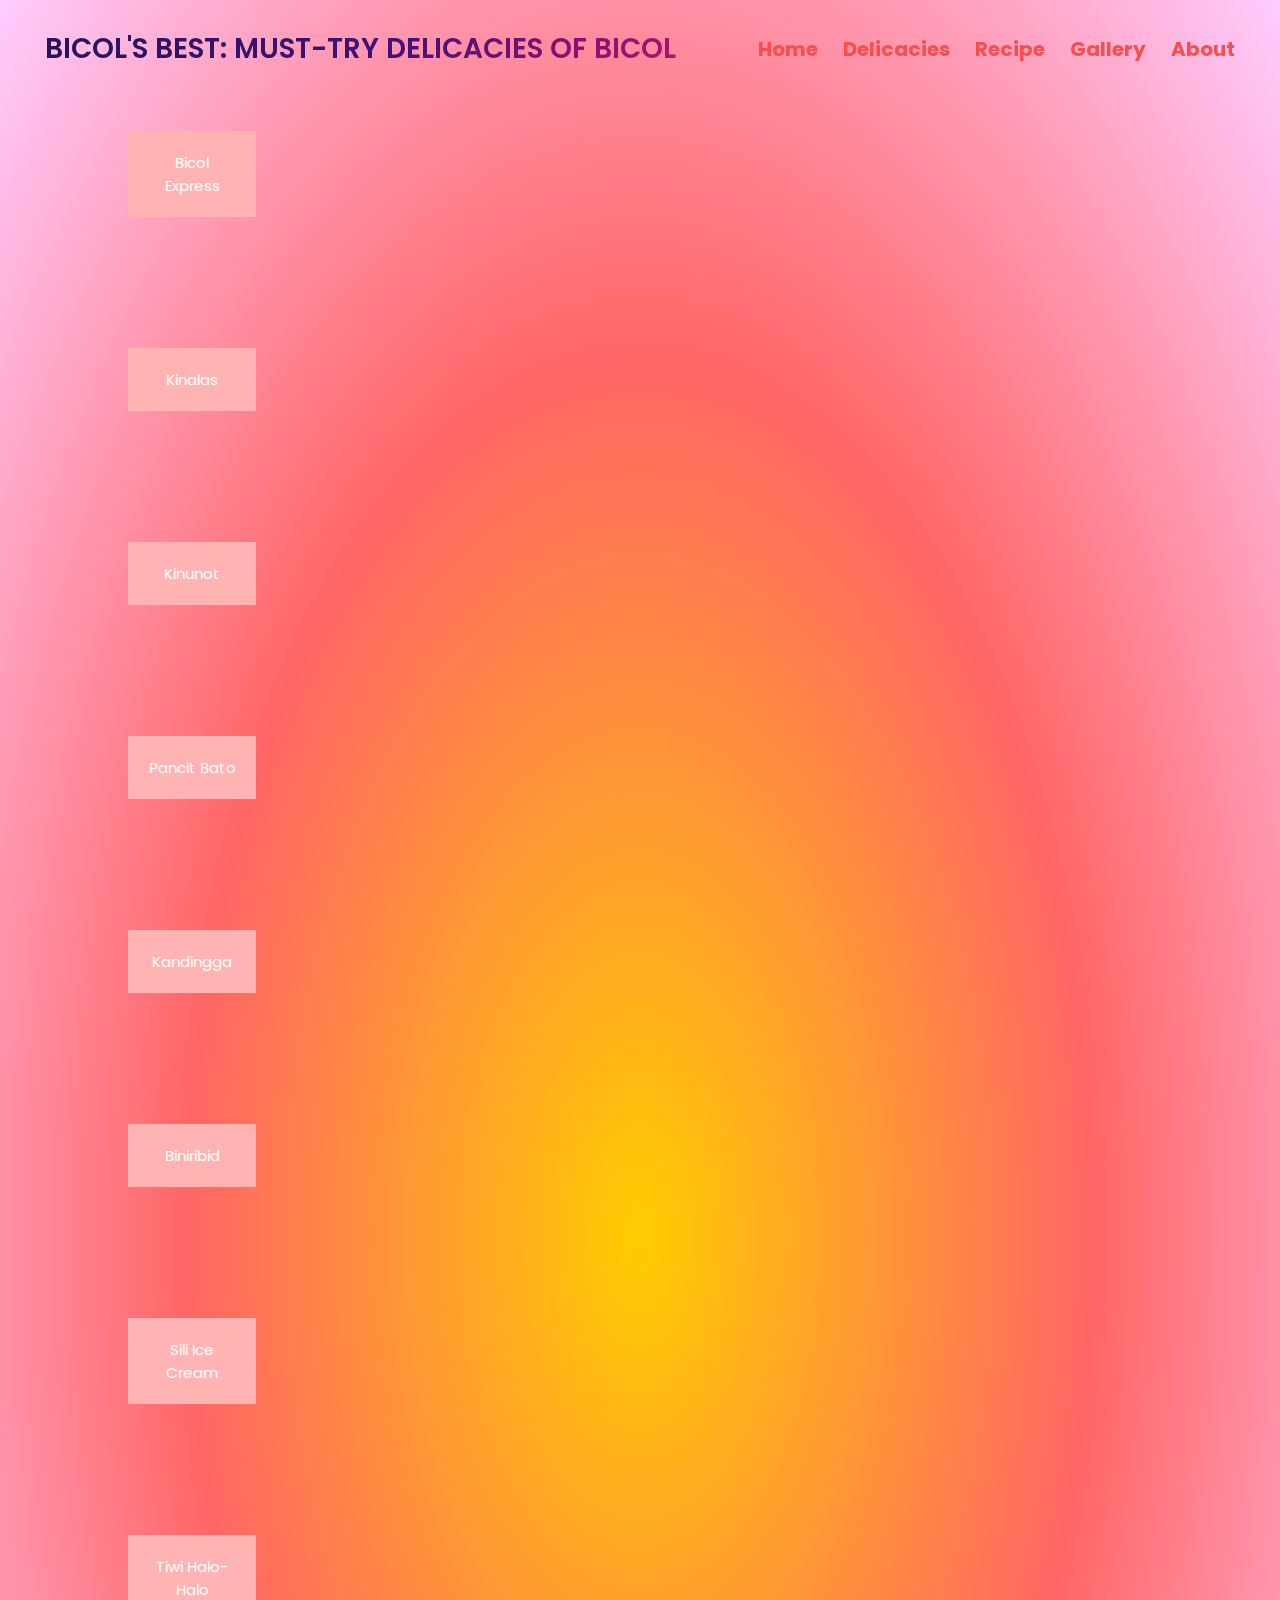
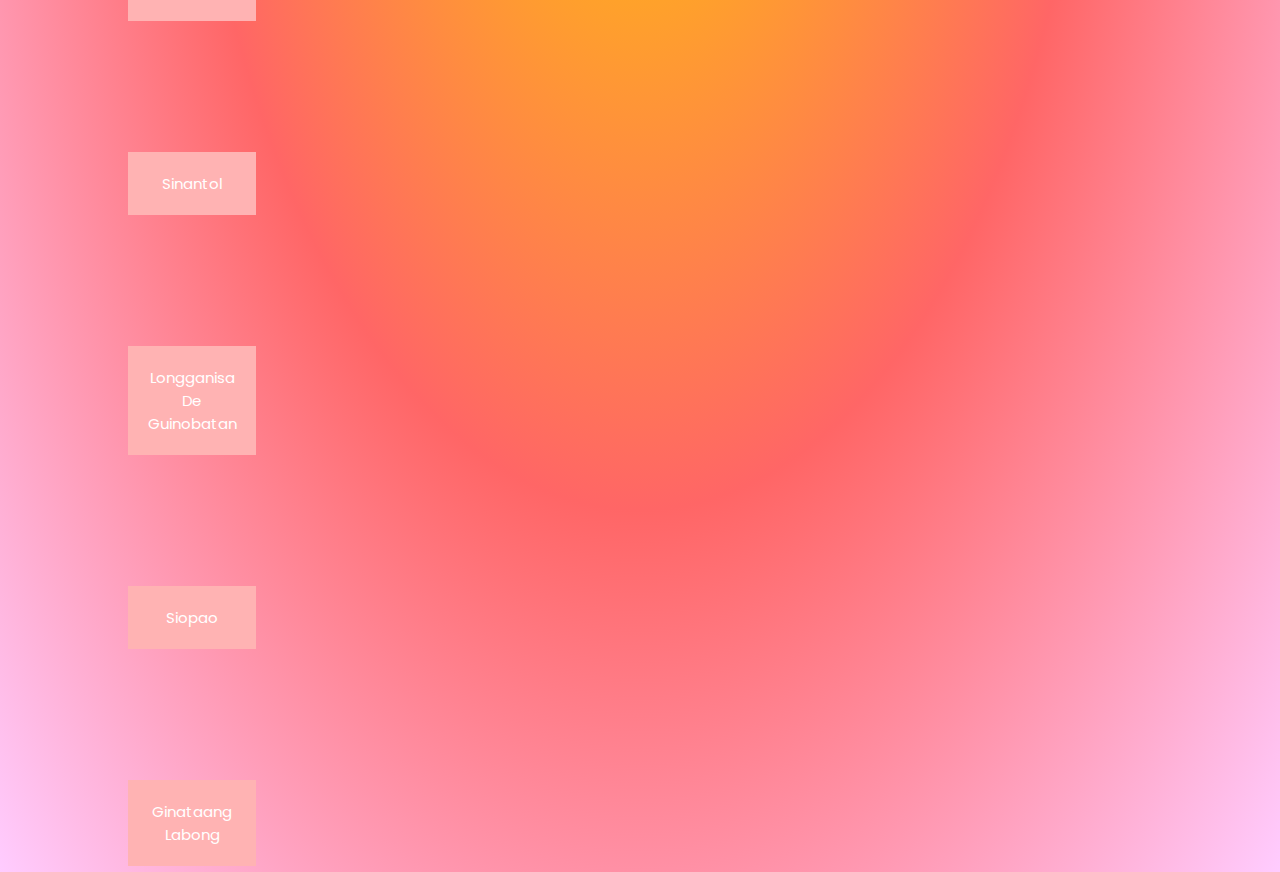
<file: recipe (1).html>
<!DOCTYPE html>
<html lang="en">
<head>
    <meta charset="UTF-8">
    <meta name="viewport" content="width=device-width, initial-scale=1.0">
    <title>Bicol's Best</title>
    <link rel="icon" type="img/x-icon" href="https://www.pngall.com/wp-content/uploads/8/Chilli-Pepper-PNG-Images.png">
    <link rel="stylesheet" href="recipe.css">
    <link rel="stylesheet" href="https://cdnjs.cloudflare.com/ajax/libs/font-awesome/5.15.3/css/all.min.css"/>
    <link href="https://fonts.googleapis.com/icon?family=Material+Icons" rel="stylesheet">
    <link href="https://fonts.googleapis.com/css?family=Raleway:200" rel="stylesheet">
    <link href="https://unpkg.com/aos@2.3.1/dist/aos.css" rel="stylesheet">
    <script src="https://unpkg.com/aos@2.3.1/dist/aos.js"></script>
</head>

<body>
    <nav class="navbar">
        <div class="content">
          <div data-aos="fade-right" data-aos-delay="300" class="logo">
            <a href="#" class="animate-charcter">bicol's best: must-try delicacies of bicol</a></div>
          
          <ul class="menu-list">
            <div data-aos="fade-right" data-aos-delay="400" class="icon cancel-btn">
              <i class="fas fa-times"></i>
            </div>
            <li></li>
            <li><a data-aos="fade-up" data-aos-anchor-placement="top-bottom" data-aos-delay="500"  href="index.html"><b>Home</b></a></li>
            <li><a data-aos="fade-up" data-aos-anchor-placement="top-bottom" data-aos-delay="1000" href="delicacies.html"><b>Delicacies</b></a></li>
            <li><a data-aos="fade-up" data-aos-anchor-placement="top-bottom" data-aos-delay="1500" href="recipe.html"><b>Recipe</b></a></li>
            <li><a data-aos="fade-up" data-aos-anchor-placement="top-bottom" data-aos-delay="2000" href="gallery.html"><b>Gallery</b></a></li>
            <li><a data-aos="fade-up" data-aos-anchor-placement="top-bottom" data-aos-delay="2500" href="about.html"><b>About</b> </a></li>
          </ul>
          <div class="icon menu-btn">
            <i class="fas fa-bars" style="font-size:48px;color:hotpink"></i>
          </div>
        </div>
      </nav>
    
      <script>
        const body = document.querySelector("body");
        const navbar = document.querySelector(".navbar");
        const menuBtn = document.querySelector(".menu-btn");
        const cancelBtn = document.querySelector(".cancel-btn");
        menuBtn.onclick = ()=>{
          navbar.classList.add("show");
          menuBtn.classList.add("hide");
          body.classList.add("disabled");
        }
        cancelBtn.onclick = ()=>{
          body.classList.remove("disabled");
          navbar.classList.remove("show");
          menuBtn.classList.remove("hide");
        }
        window.onscroll = ()=>{
          this.scrollY > 20 ? navbar.classList.add("sticky") : navbar.classList.remove("sticky");
        }
      </script>
  <script>
      AOS.init({
          duration: 800,
          offset:150,
      });
  </script>




<div class="grids">
<div class="contents">
  <p></p>
  </div>
  <button class="collapsible">Bicol Express</button>
  <div class="contents">
  <ul>  <p>Ingredients: </p>
  <li> 2 lbs. pork belly sliced into strips </li>
  <li> 2 cups coconut milk </li>                              
  <li> 2 cups coconut cream </li>                                
  <li> 1/2 cup shrimp paste bagoong alamang</li>                             
  <li> 4 cloves garlic crushed </li>                                
  <li> 6 pieces Thai chili pepper chopped </li>                                
  <li> 1 thumb ginger minced </li>                                
  <li> 1 piece onion chopped </li>                                
  <li> 1 pieces Serrano pepper sliced </li>                                
  <li> 1 cup water optional </li>
          </ul>
          <br>
  <ol>
    <p>Instructions:</p>
  <li> Combine ginger, garlic, onion, Thai chili pepper, pork, and coconut milk in a pan. 
  Mix well. Cover the pan and turn the heat to on. Let the mixture boil.</li>
  <li> Remove the cover. Stir. Add half of the bagoong and pour around 1 cup of coconut 
    cream and a cup of water. Stir and adjust the heat to low. Cook until the sauce reduces 
    to a quarter (around 50 minutes).</li>
  <li> Add the remaining coconut cream and bagoong alamang (as needed). Also add the Serrano 
  peppers. Continue cooking in low heat until the sauce thickens. </li>	                            
  <li> Transfer to a serving plate and serve with warm rice. </li>
          </ol>
  </div>
</div>

<div class="grids">
  <div class="contentss">
    <button class="collapsible">Kinalas</button>
    <div class="contents">
      <p>Ingredients: </p>
<li> 500g medium thickness fresh yellow noodles (Shanghai Noodles) </li>                                                               
<li> 2kg beef leg bones with meat </li>	                             
<li> 500g beef tendons </li>	                             
<li> 2 tbsp peppercorn </li>	                             
<li> 2 tbsp sea salt </li>	                             
<li> 3 pcs white onion, quartered </li>  	                             
<li> water </li>                               
<li> 3 cups shrimp stock (you can also use shrimp heads to make your own) </li>
<li> 2 tbsp fish sauce </li>
<li> 1/2cup corn-starch </li>
<li> 2 tbsp soy sauce </li>
<li> 2 tbsp vinegar </li>
<li> 1 tbsp sesame oil </li>
<li> 4 tbsp dried shrimp / hibe, powdered (using coffee grinder) </li>
<li> 4 cloves garlic, minced </li>
<li> 1 medium shallot, minced </li> 
<li> Salt </li>
<li> oil </li>
<li> spring onions, chopped </li>
<li> calamansi (optional) </li>
<li> birds eye chilies (optional) </li>
</ul>
  <p>Instructions: </p>
  <ol>
  <li> In a pot combine beef leg bones and beef tendons and add water enough to cover the meat. Bring it to a boil and leave it boiling for 5 minutes. </li>
  <li> Drain the pot and rinse the meat with running cold water to remove the scum. Set aside the meat. </li>
  <li> In the same pot place the meat back together with all other soup ingredients, pour enough water to cover the meat then cover and bring to a boil. Simmer in low heat for 2 hours, during this process add water if necessary do not let it dry. </li>
  <li> Using a colander separate the liquid into a separate pot and set aside the tendons and beef leg.
  </li>
  <li> Meanwhile remove/extract the meat from the beef leg then set it aside, cut it into bite sized pieces. </li>
  <li> Place the bones without the meat together with tendons back into the pot, continue to simmer the stock for 1 more hour, season with sea salt if necessary. </li>
  <li> Remove the tendons then cut them into bite sized pieces, combine it with the beef meat.
  Continue to simmer gently while preparing the rest of the dish.
  </li>
  <li> In a deep pan add oil then sauté garlic and shallots. Cook in low heat until shallots are soft. </li>
  <li> Add the powdered dried shrimps then continue to sauté for 2 minutes or until really fragrant. </li>
  <li> In a bowl combine all remaining gravy ingredients together and mix until free of lumps. Pour into the pan, let it boil and simmer until thick in consistency. Turn off the heat then set it aside. </li>

  <li> Cook noodles according to packet instructions, drain then place in serving bowls. </li>
  <li> Place noodles in a bowl, add some of the tendons and beef then ladle some hot soup, top it a good amount of gravy then garnish with spring onions. </li>
  </ol>
</div>


<div class="grids">
  <div class="contentss">
    <button class="collapsible">Kinunot</button>
    <div class="contents">
      <ul><p>Ingredients: </p>
        <li> 1/2 kg pagi </li>
        <li> 1 coconut grated (set aside the kakang gata) </li>
        <li> 1 cup malunggay </li>
        <li> 1 medium sized onion, sliced </li>
        <li> 3 cloves garlic, crushed </li>
        <li> small ginger, crushed </li>
        <li> 3/4 cup vinegar </li>
        <li> 5 pcs siling haba, sliced</li>
        <li> 2 siling labuyo </li>
        <li> salt and pepper </li>
        </ul>
    <p>Instructions: </p>
    <ol>
      <li> Boil the cut pagi and ginger  for 10-15 minutes or until meat can be easily pulled from the cartilages. (Tip: Adding ginger takes the “lansa” / strong fishy taste off seafood dishes) </li>
      <li> Drain the water and let it cool. Peel skin off and flake the pagi by pulling the meat from its cartilages. </li>
      <li> Combine pagi flakes, vinegar, garlic, salt and pepper in a bowl. Add the pagi flakes to the marinade.Completely drain off vinegar after an hour. </li>
      <li> In a medium heat, combine coconut cream, garlic, onion, salt and pepper.  Stir continuously. After about 5 minutes, add the pagi flakes and malunggay. Simmer until coconut milk is almost dry. </li>
      <li> Add the kakang gata (thick coconut cream), sliced siling haba and siling labuyo (you can adjust the proportions to suit the hotness of your dish. Simmer again until coconut cream is thick and almost dry. </li>
      <p>Tip: Always add the kakang gata just before the dish is done. DO NOT add corn starch or flour just to thicken – its a major sin in cooking gata dishes. </p>
      </ol>
    </div>
  </div>

  <div class="grids">
    <div class="contentss">
      <button class="collapsible">Pancit Bato</button>
      <div class="contents">
        <ul><p>Ingredients: </p>
          <li> 500 grams Pancit Bato dried noodles </li>
          <li> 2 cups pork boiled, cut into strips </li>
          <li> 1 cup medium size shrimp shelled </li>
          <li> 6 cloves garlic minced </li>
          <li> 1 white onion chopped </li>
          <li> 1 pc carrot sliced </li>
          <li> 1 pc red bell pepper cut into strips </li>
          <li> 1 cup snow peas sitsaro, stringed </li>
          <li> 1 cup green beans sliced </li>
          <li> 1 cup cabbage shredded </li>
          <li> 4 Tbsp. patis fish sauce </li>
          <li> 4 Tbsp. soy sauce </li>
          <li> 1/8 tsp. ground black pepper or to taste </li>
          <li> cooking oil </li>
          <li> liquid seasoning to taste</li>
          <li> kalamansi as condiment </li>
                      </ul>
    <ol><p>Instructions: </p>
      <li> Boil the pork, drain and cut into strips. Bring the pork broth to a boil and add in the shrimp shells and head. Remove the shells and head from the broth and reserve the liquid for late use. </li>
      <li> In a large wok, heat oil and saute onion and garlic until aromatic. Add in pork and shrimp and saute for 3 minutes. </li>
      <li> Pour the soy sauce, patis and black pepper and saute for another 3 minutes. Pour 8 cups of pork and shrimp broth. Bring to a boil and simmer for another 5 minutes. </li>
      <li> Add in the noodles and cover. Simmer for about 5 to 8 minutes or until the dried noodles have absorbed most of the broth. You can add more water if it too dry. </li>
      <li> Next is add in the vegetables and cook for another 3 minutes or until the vegetables are cooked. Stir until all the ingredients are well mixed. Season with liquid seasoning according to our desired amount and taste. </li>
      <li> Transfer to a serving dish and serve with calamansi and patis as condiment. </li>
    </ol>
  </div>
</div>

     
    <div class="grids">
        <div class="contentss">
          <button class="collapsible">Kandingga</button>
          <div class="contents">
            <ul><p>Ingredients: </p>
            <li> pcs pork heart</li>
<li> 300g pork lungs</li>
<li>500g pork neck, skin on</li>
<li>8 cloves garlic, minced</li>     
<li>1 large red onion, minced</li>
<li>
  4 pcs bay leaves
</li>
<li> 1 large red capsicum, finely diced</li>
<li>1 1/2 cup cups cane vinegar </li>
<li> 1/2 cup coconut cream </li>
<li> 1 cup coconut milk </li>
<li>  1 cup coconut milk</li>
<li> 4 pcs birds eye chillies, finely chopped </li>
<li> 2 stalks lemongrass</li>
<li>fish sauce </li>
<li>salt</li>
<li>freshly ground black pepper</li>
<li>oil</li>
</ul>
<ol><p>Instructions: </p>
                  <li>In a pot, add pork cheeks, heart and lungs, lemongrass, 1 cup of vinegar, 1 tbsp salt and enough water to cover the meat. Bring to a boil and cook for 30-40 minutes until meat is tender but not fully cooked.
                    Remove meat, let it cool down then dice the meat finely, set aside.</li>
<li>In a heavy pan, heat oil and sauté garlic and onions.</li>
<li>Add the chopped meat, birds eye chillies and bay leaves, stir fry for 10 minutes.</li>
<li>Add capsicums, 1/2 cup of vinegar and coconut milk, bring to a boil and simmer in high heat until sauce thickens. Add more vinegar if you want it more sour.
  Add coconut cream then season with fish sauce and lots of freshly ground black pepper. Simmer for 2 minutes then serve.</li>
                  </ol>
              </div>
          </div>


          <div class="grids">
            <div class="contentss">
              <button class="collapsible">Biniribid</button>
              <div class="contents">
                <ul><p>Ingredients: </p>
                  <ul>
                    <p>For the pilipit dough: </p>
                    <li> 2cups glutinous rice flour
                    </li>
                    <li> ½ cup all-purpose flour </li>
                    <li> 1 cup water </li>
                    <p>For the sugar coating: </p>
                    <li> 1 ½ cup sugar </li>
                                    </ul>
                  
                    <ol>  <p>Instructions: </p>
                    <li> In a large bowl, add the glutinous rice flour and all-purpose flour. Mix well. Gradually add a cup of water while mixing until you achieve the right consistency. Knead the dough until smooth. </li>
                    <li> Take a spoonful of dough and shape it in any way you want. In this recipe, you may roll the dough into a log shape, connect the end and then twist to form a number 8 shape. </li>
                    <li> Heat some oil for deep-frying. Fry the twisted doughnuts using low heat. You can fry in large batches but make sure to leave some space in between the doughnuts to prevent them from sticking to each other. If it sticks, separate them using a stick. Flip the doughnuts to cook the other side. The pilipit is cooked when it turns light brown in color. Transfer them to a strainer or paper towel to drain excess oil.</li>
                    <li> Heat a pan under low heat and add the sugar. Let the sugar melt until it caramelizes. What we need to achieve is an amber color. </li>
                    <li> Coat each fried pilipit with the caramelized sugar. Keep the heat on (use very low heat) so the sugar will not solidify. </li>
                    <li> Place the finished pilipit in a greased tray or on a banana leaf and let the caramel coating set. Enjoy! </li>
                    </ol>
                </div>
            </div>

        
            <div class="grids">
              <div class="contentss">
                <button class="collapsible">Sili Ice Cream</button>
                <div class="contents">
                  <ul><p>Ingredients: </p>
                   <li>1 cup heavy cream (Alternatively: all purpose cream), chilled</li> 
<li>1 cup coconut cream (chilled)</li>
<li>1 cup condensed milk, adjust if you want it sweeter (chilled)</li>
<li>2-4 cups ripe sweet strawberries (pureed, chilled)</li>
<li>1/8 tsp salt (just a pinch) to even out sweetness</li>
<li>Some fresh siling labuyo, chopped, seeds included (you only need a pinch, just keep the leftover in a container for other use)
  coconut cream can be purchase in any supermarket in tin cans.</li>
                  </ul>
                  <ol> <p>Instructions: </p>
                    <li>Chopped siling labuyo, and grind it using a blender, until it becomes powder. You may have plenty of leftovers because you only need a pinch of sili powder depending on your taste buds.</li>
                    <li>In a mixing bowl, combine the heavy cream or thick cream, coconut cream, condensed milk, sugar, fresh pureed strawberries and salt and a pinch of siling labuyo powder (about 1 tsp).</li>
                    <li>Beat using an electric mixer until smooth. A foam or small bubbles will appear on top. About 10 minutes or more, with interval stop (not to overheat your handmixer)
                     the mixture in airtight container (Airtight means not allowing air to pass in or out, so that the texture of the ice cream will be soft & smooth.)</li>
                    <li>Place it inside the freezer for about two (4-8) hours or maybe more.</li>
                    <li>Serve and enjoy!</li>
                  </ol>
                </div>
              </div>


              <div class="grids">
                <div class="contentss">
                  <button class="collapsible">Tiwi Halo-Halo</button>
                  <div class="contents">
                    <ul><p>Ingredients: </p>
              <li>2 cups of shaved ice</li>
              <li>1 ripe large banana</li>
              <li>1 cup young shredded coconut, fresh or bottled</li>
              <li>1/2 cup sweet corn or chickpeas (garbanzos)</li>
              <li>2 cups evaporated milk</li>
              <li>1 cup firm gelatin set into a gel and cut into 1/2 inch cubes</li>
              <li>2 ripe mangoes</li>
              <li>1 cup ripe jackfruit</li>
              <li>1 cup cooked sweet yams or (ube halaya)</li>
              <li>4 scoops of favorite ice cream</li>
              <li>1/2 cup rice pop</li>
              <ol> <p>Instructions: </p>
                <li>Peel mangoes and slice into half-inch cubes.</li>
                <li>Divide each ingredient into 4 equal parts. Get 4 tall glasses, then place each ingredients layer by layer.</li>
                <li>Put the one-half cup of shaved ice to each glass.</li>
                <li>Pour a quarter of milk evap over shaved ice to each glass.</li>
                <li>Put a scoop of ice cream on top</li>
                <li>Drizzle some nuts or rice crispies on top of the ice cream.</li>
              </ol>
              </div>
                </div>
                
                <div class="grids">
                  <div class="contentss">
                    <button class="collapsible">Sinantol</button>
                    <div class="contents">
                      <ul><p>Ingredients: </p> 
<li>4 pieces santol peeled and seeds removed</li>
<li>1/4 lb. ground pork</li>
<li>3 cups coconut cream</li>
<li>2 pieces long green pepper siling pansigang sliced crosswise</li>
<li>5 pieces Thai chili or siling labuyo</li>
<li>3 tablespoons shrimp paste</li>
<li>1 medium red onion minced</li>
<li>3 cloves garlic crushed</li>
<li>3 tablespoons cooking oil</li>
                      </ul>
<ol><p>Instructions: </p>
  <li>Mince (cut into very small pieces) the santol using a food processor. Note: you can also do it manually, if preferred.</li>
  <li>Place the minced santol in the middle of a cheese cloth. Secure the santol inside the cloth and then wring until all the liquid comes out. Set aside.</li>
  <li>Heat oil in a pan. Saute garlic and onion.</li>
  <li>Once the onion starts to get translucent, add the ground pork. Continue to cook until the pork turns light brown.</li>
  <li>Add the minced santol. Cook for 3 to 5 minutes.</li>
  <li>Pour coconut milk into the pan. Let boil. Stir and cover the pan. Continue to cook in medium heat until the liquid reduces to half.</li>
  <li>Pour coconut milk into the pan. Let boil. Stir and cover the pan. Continue to cook in medium heat until the liquid reduces to half.</li>
  <li>Add shrimp paste, siling pansigang, ang Thai chili. Stir. Continue to cook until the liquid completely evaporates.</li>
  <li>Transfer to a serving plate. Serve.</li>
  <li>Share and enjoy!</li>
</ol></div>
</div>
                        

<div class="grids">
  <div class="contentss">
    <button class="collapsible">Longganisa De Guinobatan</button>
    <div class="contents">
      <ul><p>Ingredients: </p>
        <li>500 grams pork meat, chopped</li>
        <li>200 grams pork fat, chopped</li>       
        <li>100 grams prepared crispy fried garlic</li>
        <li>2 prepared caramelized onions</li>
        <li>2 tablespoons cornstarch</li>
        <li>1 teaspoon salt</li>
        <li>1 teaspoon crushed black peppercorns</li>       
        <li>1/4 cup native vinegar</li>
        <li>2 tablespoons sugar</li>
        <li>50 grams canned red pimientos, chopped</li>
        <li>2 tablespoon soy sauce</li>
      </ul>

      <ol><p>Instructions: </p>
<li>Mix all ingredients then portion into 100-gram longganisas.</li>
<li>Cut the aluminum foil to 6 x 6-cm pieces, then spread softened butter.  
  Put a portion of the longganisa mix and tighten nicely. 
  Steamed for 10 minutes and take off the foil, then pan-grill until done.</li>
</ol></div>
</div>


<div class="grids">
  <div class="contentss">
    <button class="collapsible">Siopao</button>
    <div class="contents">
      <ul><p>Ingredients: </p>
        <li>3/4 kilo all-purpose flour</li>
        <li>350 ml evaporated milk warm</li>
        <li>1 cup orange softdrinks e.g. Mirinda</li>
        <li>1/2 cup lukewarm water</li>
        <li>2 tsp. active yeast</li>
        <li>1/2 cup sugar</li>
        <li>500 grams ground pork</li>
        <li>1/2 cup onions chopped</li>
        <li>2 eggs beaten</li>
        <li>1/4 cup sesame oil</li>
        <li>1 Tbsp. light soy sauce</li>
        <li>2 Tbsp. hoisin sauce</li>
        <li>Salted eggs quartered</li>
        <li>1 pc chorizo sliced</li>
      </ul>

      <ol><p>Instructions: </p>
      <li>In a small bowl, mix yeast, sugar and water. Set aside for at least 5 minutes.</li>
      <li> Sift the flour in a mixing bowl. Then add yeast and evaporated milk then stir the mixture.</li>
      <li>Then add the softdrinks on the mixture while stirring.</li>
      <li>When mixture becomes stiff and formed into a dough, put some flour on the kneading board to prevent the dough from sticking.</li>
      <li>Press and fold the dough a few times to make it smooth.</li>
      <li>Then form it into a ball and put it in a large greased bowl.</li>
      <li>Cover it with a moist towel and let it rise for an hour.</li>
      <p>How to make the siopao filling:</p>
      <li>Combine all the ingredients in a mixing bowl (except salted eggs and chorizo). Mix until all the ingredients are in uniform consistency.</li>
      <li>Then take a 2 tablespoons and form into a ball. Do the same for the rest of the mixture.</li>
      <p>To assemble the siopao:</p>
      <li>Take the risen dough and punch it. Fold and punch it again repeatedly.</li>
      <li>Then take some dough, depending on the size you want, but I suggest about 60 grams of dough if fine.</li> 
      <li>Form the dough into a ball then flatten it with a rolling pin or you can use your hands.</li>
      <li>Fill the center with the filling, a piece of salted egg and a slice of chorizo.</li>
      <li>Wrap the filling (similar to wrapping a siomai filling with wanton wrapper) and seal the dough by twisting the top and shape into small balls.</li>
      <li>Place a piece of clean wax paper at the bottom of the balls to prevent them from sticking to the steamer.</li>
      <li>Let the balls rise for from 1 to 1-1/2 hours or until double in bulk.</li>
      <p>To make fried siopao:</p>
      <li>Steam the uncooked siopao for about 10 to 15 minutes. Before frying, remove the wax paper from the siopao.</li>
      <li>In a non-stick skillet, fry or sear the siopao for about 3 minutes until the bottom becomes brown.</li>
      <li>Add about 1/4 cup water on the skillet and cover.</li>
      <li>Lower the heat and let it steam for four minutes more.</li>
      <p>To make toasted or baked siopao:</p>
      <li>Place the uncooked siopao in a greased baking tray and bake it for about 30 to 40 minutes at 300 °F . Serve hot.</li>
      </ol>
      </div>
  </div>
      



<div class="grids">
  <div class="contentss">
    <button class="collapsible">Ginataang Labong</button>
    <div class="contents">
      <ul><p>Ingredients: </p>
        <li>1 cup labong or bamboo shoots</li>
        <li>3 1/2 cups water, divided</li>
        <li>1 small red onion, diced</li>
        <li>3 cloves garlic, minced</li>
        <li>1 thumb-sized piece fresh ginger, sliced</li>
        <li>1 cup coconut cream</li>
        <li>1 tablespoon fish sauce (patis)</li>
        <li>1/2 kilogram shrimps, cleaned</li>
        <li>1/2 cup sayote tops</li>
        <li>salt, to taste</li> 
        <li>ground black pepper, to taste</li>
        <li></li>
        <li></li>
      </ul>

      <ol><p>Instructions:</p>
      <li>In a pot over medium heat, add 3 cups water and bamboo shoots. Let simmer for 20 to 30 minutes or until tender. Set aside to cool then squeeze and drain excess liquid. </li>
      <li>Heat oil in a pan over medium heat. Saute onion, garlic, and ginger until fragrant. Add bamboo shoots, coconut cream, water, and fish sauce. Then add the shrimp and then season with salt and pepper. Let simmer for 5 to 7 minutes.</li>
      <li>Add the sayote leaves and let cook for another 2 minutes. Turn off heat and serve.</li>
      </ol>



<div class="grids">
  <div class="contentss">
    <button class="collapsible">Pili tart</button>
    <div class="contents">
      <ul><p>Ingredients: </p>
        <li>2 cups all-purpose flour</li>
        <li>1 cup butter</li>
        <li>6 package (226g cream cheese)</li>
        <li>2 whole eggs</li>
        <li>1 1/2 cups brown sugar</li>
        <li>1/4 tablespoons melted butter</li>
        <li>1 cup sweetened pili nuts</li>
        <li>1 teaspoon vanilla extract</li>
        <li>1 pinch salt</li>
      </ul>
        <ol><p>Instructions:</p>
        <li>Preheat oven to 350 degrees F.</li>
        <li>Using electric mixer, beat cream cheese and butter until smooth.</li>
        <li>Add flour and mix just until dough begins to clump together.</li>
        <li>Roll the dough into a round log shape, and cut into equal small pieces.</li>
        <li>Gather dough into balls and place in every cup of a mini tart or cupcake pan.</li>
        <p>Fillings Recipe</p>
        <li>Break the eggs into medium bowl and beat with a fork for a few seconds.</li>
        <li>Add sugar, melted butter, salt and vanilla. Mix well.</li>
        <li>Pour filling into unbaked crust, and put pili nuts on top of the mixture.</li>
        <li>Bake tart for about 20 minutes or until filling is slightly puffed and set.</li>
        <li>Pili can be put first into the unbaked crust before the fillings or stir in with the sugar mixture.</li>
        <li>Sweetened pili are sold in an individually sealed pouch, or you can use fresh pili nut.</li>
        <li>You can make 40 pieces of tart crust or pili nuts on a mini muffin pan.</li>    
</ol>
</div>
  </div>
              




        <div class="grids">
          <div class="contentss">
            <button class="collapsible">Pili Nut Candy</button>
            <div class="contents">
              <ul><p>Ingredients: </p>
                <li>1 cup pilinut</li>
                <li>½ cup sugar</li>
                <li>2 tbsp. karo syrup</li>
                <li>½ tsp. margarine</li>
                <li>½ tsp. baking powder</li>
                <li>2 tsp. water</li>
              </ul>

              <ol><p>Instructions: </p>
              <li>Remove outer skin of pili. Grind coarsely.</li>
              <li>Combine sugar, water and syrup in a pan.</li>
              <li>Cook on medium heat until the sugar us dissolved.</li>
              <li>Add the ground pilinut. Mix thoroughly.</li>
              <li> Combine sugar, water and syrup in a pan.</li>
              <li>Cook on medium heat until the sugar us dissolved.</li>
              <li>Add the ground pilinut. Mix thoroughly.</li>
              <li>Cook until sticky.</li>
              <li>Add margarine and mix well.</li>
              <li>Pour on greased tray. Add baking soda and stir thoroughly.</li>
              <li>Spread immediately and cut into desired sizes while hot.</li>
              </ol></div></div>

                


                <div class="grids">
                  <div class="contentss">
                    <button class="collapsible">Laing</button>
                    <div class="contents">
                      <ul><p>Ingredients: </p>
                        <li>3.5 oz taro leaves dried</li>
                        <li>6 cups coconut milk</li>
                        <li>2 cups coconut cream</li>
                        <li>1/2 cup shrimp paste bagoong or balaw</li>
                        <li>1/2 lb. pork shoulder thinly sliced</li>
                        <li>5 to 7 pieces red chilies</li>
                        <li>1 piece onion sliced</li>
                        <li>1/2 cup sliced ginger</li>
                        <li>8 cloves garlic crushed</li>
                       </ul>

                       <ol><p>Instructions:</p>
                        <li>Combine the coconut milk, pork, shrimp paste, ginger, onion, and garlic in a cooking pot. Heat the pot and let boil.</li>
                        <li>Once the mixture starts to boil, gently stir to mix the ingredients. Cover the pot and simmer for 15 to 20 minutes. Make sure to stir once in a while to prevent the ingredients from sticking on the bottom of the cooking pot.</li>
                        <li>Add the dried taro leaves. Do not stir. Let it stay until the leaves absorb the coconut milk. This takes about 20 to 30 minutes. You can gently push the leaves down so that it can absorb more coconut milk.</li>
                        <li>Once the leaves absorb the coconut milk, stir the leaves and then continue to cook for to 10 minutes.</li>
                        <li>Pour the coconut cream into the cooking pot. Add the red chilies. Stir. Cook for 10 to 12 minutes.</li>
                        <li>Transfer to a serving plate. Serve.</li>
                      </ol>
                    </div>
                  </div>
                       




























  <script>
  var coll = document.getElementsByClassName("collapsible");
  var i;
  
  for (i = 0; i < coll.length; i++) {
  coll[i].addEventListener("click", function() {
    this.classList.toggle("active");
    var contents = this.nextElementSibling;
    if (contents.style.maxHeight){
      contents.style.maxHeight = null;
    } else {
      contents.style.maxHeight = contents.scrollHeight + "px";
    } 
  });
  }
  </script>


</body>
</html>
</file>
<file: recipe.css>
@import url('https://fonts.googleapis.com/css2?family=Poppins:wght@200;300;400;500;600;700&display=swap');
*{
  margin: 0;
  padding: 0;
  box-sizing: border-box;
  font-family: 'Poppins', sans-serif;
}

body {
  background-image: radial-gradient(#ffcc00,#ff6666, #ffccff);
}


/* custom scroll bar */
::-webkit-scrollbar {
    width: 10px;
}
::-webkit-scrollbar-track {
    background: #000000;
}
::-webkit-scrollbar-thumb {
    background: rgb(255, 255, 255);
}
::selection{
  background: #ffffff;
}

.content{
  max-width: 1250px;
  margin: auto;
  padding: 0 30px;
}

.navbar{
  position: fixed;
  width: 100%;
  z-index: 1;
  padding: 25px 0;
  transition: all 0.3s ease;
}
.navbar.sticky{
  padding: 10px 0;
  box-shadow: 0px 3px 5px 0px rgba(0, 0, 0, 0.534);
  border-radius: 90px;
}
.navbar .content{
  display: flex;
  align-items: center;
  justify-content: space-between;
}
.navbar .logo a{
  font-size: 28px;
  font-weight: 600;
  text-decoration: none;
}
.navbar .menu-list{
  display: inline-flex;
}
.menu-list li{
  list-style: none;
  
}
.menu-list li a{
  color: #f74e4e;
  font-size: 20px;
  font-weight: 500;
  margin-left: 25px;
  text-decoration: none;


}
.menu-list li a:hover{
  color: #000000;
  background-color: rgb(255, 255, 255);
  
}

.about{
  padding: 30px 0;
}
.about .title{
  font-size: 38px;
  font-weight: 700;
}
.about p{
  padding-top: 20px;
  text-align: justify;
}
.icon{
  color: #fff;
  font-size: 20px;
  cursor: pointer;
  display: none;
}
.fas fa-bars {
  color: black;
}
.menu-list .cancel-btn{
  position: absolute;
  right: 30px;
  top: 20px;
}
@media (max-width: 1230px) {
  .content{
    padding: 0 60px;
  }
}
@media (max-width: 1100px) {
  .content{
    padding: 0 40px;
  }
}
@media (max-width: 900px) {
  .content{
    padding: 0 30px;
  }
}
@media (max-width: 868px) {
  body.disabled{
    overflow: hidden;
  }
  .icon{
    display: block;
  }
  .icon.hide{
    display: none;
  }


  .navbar .menu-list{
    color: white;
    position: fixed;
    height: 100vh;
    width: 100%;
    max-width: 400px;
    left: -100%;
    top: 0px;
    display: block;
    padding: 40px 0;
    text-align: center;
    background: rgb(0, 0, 0);
    transition: all 0.3s ease;
  }
  .navbar.show .menu-list{
    left: 0%;
  }
  .navbar .menu-list li{
    margin-top: 45px;
  }
  .navbar .menu-list li a{
    font-size: 23px;
    margin-left: -100%;
    transition: 0.6s cubic-bezier(0.68, -0.55, 0.265, 1.55);
  }
  .navbar.show .menu-list li a{
    margin-left: 0px;
  }
}
@media (max-width: 380px) {
  .navbar .logo a{
    font-size: 27px;
  }
}

.animate-charcter
{
   text-transform: uppercase;
  background-image: linear-gradient(
    -225deg,
    #231557 0%,
    #44107a 29%,
    #ff1361 67%,
    #fff800 100%
  );
  background-size: auto auto;
  background-clip: border-box;
  background-size: 200% auto;
  color: #fff;
  background-clip: text;
  -webkit-background-clip: text;
  -webkit-text-fill-color: transparent;
  animation: textclip 3s linear infinite;
  display: inline-block;
  
}

@keyframes textclip {
  to {
    background-position: 200% center;
  }
}

.icon menu-btn:hover {
  background-color: #000000;
}



/*collapsible*/

.collapsible {
  margin-top: 10%;
  background-color: rgb(255, 179, 179);
  color: white;
  cursor: pointer;
  padding: 20px;
  width: 10%;
  border: none;
  text-align: center  ;
  outline: none;
  font-size: 15px;
  margin-left: 10%;
  margin: 1;
  display: block;
}


.active, .collapsible:hover {
  background-color: rgb(212, 66, 66);
}

.contents {
  padding: 0 20px;
  max-height: 0;
  overflow: hidden;
  transition: max-height 0.2s ease-out;
  background: linear-gradient(to bottom left, #EF8D9C 40%, #FFC39E 100%);
  margin: 3px;

}
</file>
